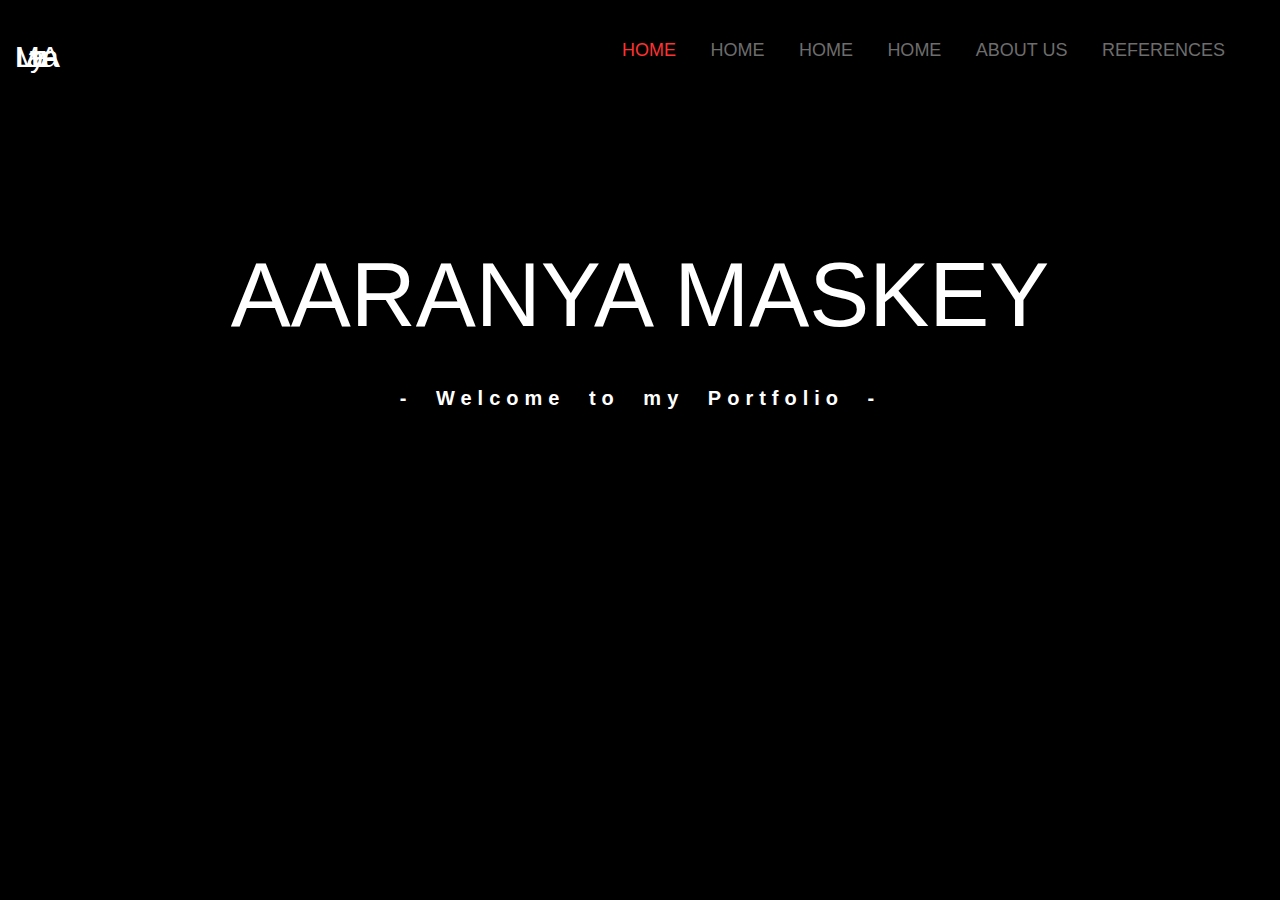
<file: Portfolio/index.html>
<!DOCTYPE html>
<html lang="en">
<head>
    <meta charset="UTF-8">
    <meta http-equiv="X-UA-Compatible" content="IE=edge">
    <meta name="viewport" content="width=device-width, initial-scale=1.0">
    <title>Portfolio</title>
    <link rel="stylesheet" href="style.css">
</head>
<body>
    <div class="content-container">

        <div class="header">
            <div class="logo">
                Aaranya LM  
            </div>
            <div class="navigation">
                <a href="" style="color: rgb(255, 49, 49);">HOME</a>
                <a href="">HOME</a>
                <a href="">HOME</a>
                <a href="">HOME</a>
                <a href="">ABOUT US</a>
                <a href="">REFERENCES</a>
            </div>
        </div>
        <div class="main-body">
            <div class="name">
                AARANYA MASKEY
            </div>
            <div class="welcome">
                - Welcome to my Portfolio -
            </div>   
        </div>
        
    </div>
</body>
</html>
</file>
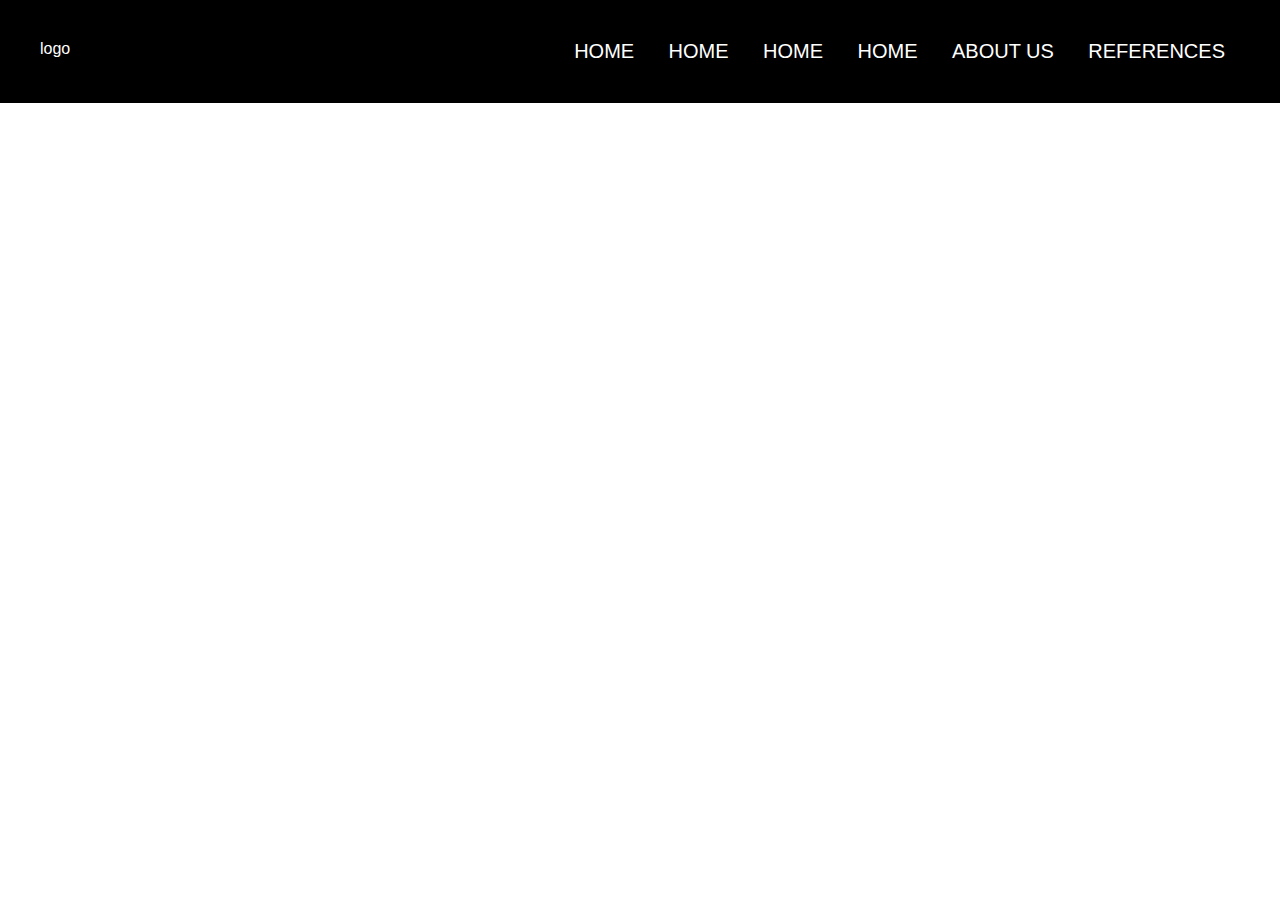
<file: Portfolio/Page 1/index.html>
<!DOCTYPE html>
<html lang="en">
<head>
    <meta charset="UTF-8">
    <meta http-equiv="X-UA-Compatible" content="IE=edge">
    <meta name="viewport" content="width=device-width, initial-scale=1.0">
    <title>Portfolio</title>
    <link rel="stylesheet" href="style.css">
</head>
<body>
    <div class="content-container">

        <div class="header">
            <div class="logo">
                logo
            </div>
            <div class="navigation">
                <a href="">HOME</a>
                <a href="">HOME</a>
                <a href="">HOME</a>
                <a href="">HOME</a>
                <a href="">ABOUT US</a>
                <a href="">REFERENCES</a>
            </div>
        </div>
       
    </div>
</body>
</html>
</file>
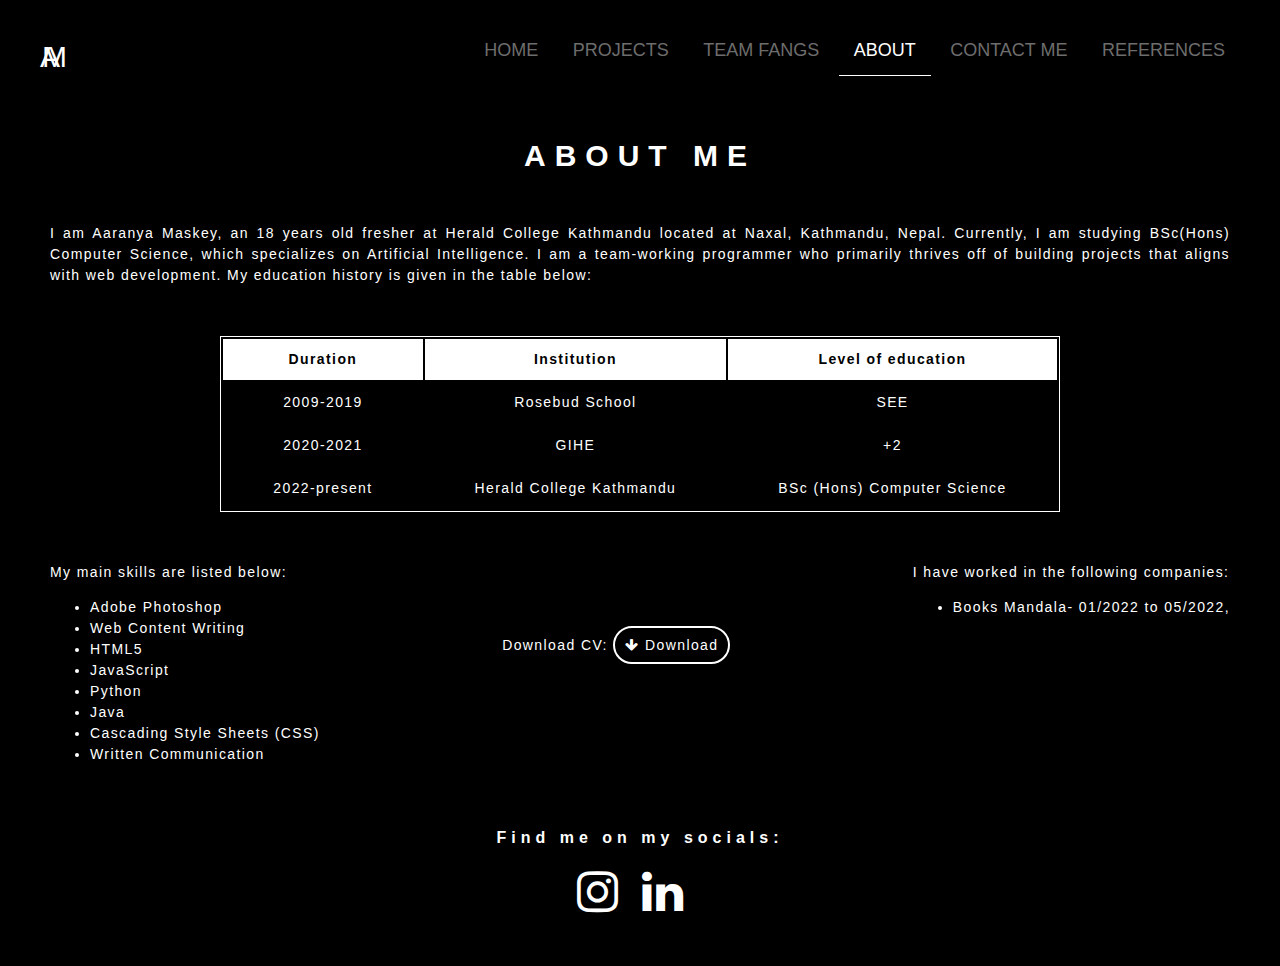
<file: Portfolio/about.html>
<!DOCTYPE html>
<html lang="en">
<head>
    <meta charset="UTF-8">
    <meta http-equiv="X-UA-Compatible" content="IE=edge">
    <meta name="viewport" content="width=device-width, initial-scale=1.0">
    <title>Portfolio | About</title>
    <link rel="icon" href="logo.jpg">
    <link rel="stylesheet" href="style.css">
    <link rel="stylesheet" href="https://cdnjs.cloudflare.com/ajax/libs/font-awesome/4.7.0/css/font-awesome.min.css">
</head>
<body>
    <div class="content-container">

        <div class="header">
            <div class="logo">
                AM
            </div>
            <div class="navigation">
                <a href="index.html" >HOME</a>
                <a href="projects.html">PROJECTS</a>
                <a href="team.html">TEAM FANGS</a>
                <a href="about.html" style="color: rgb(255, 255, 255);border-bottom:  0.5px solid;">ABOUT</a>
                <a href="contact.html">CONTACT ME</a>
                <a href="references.html">REFERENCES</a>
            </div>
        </div>
        <div class="main-body">
            <div class="main-title">
                <h2>ABOUT ME</h2>
            </div>
            <div class="about-container">
                <div class="basic-intro">
                    I am Aaranya Maskey, an 18 years old fresher at Herald College Kathmandu located at Naxal, Kathmandu, Nepal. Currently, I am studying BSc(Hons) Computer
                    Science, which specializes on Artificial Intelligence. I am a team-working programmer who primarily
                    thrives off of building projects that aligns with web development. My education history is given in the table below:
                </div>
                <div class="education-table">
                    <table>
                        <tbody>
                            <tr>
                                <th>Duration</th>
                                <th>Institution</th>
                                <th>Level of education</th>
                            </tr>
                            <tr>
                                <td>2009-2019</td>
                                <td>Rosebud School</td>
                                <td>SEE</td>
                            </tr>
                            <tr>
                                <td>2020-2021</td>
                                <td>GIHE</td>
                                <td>+2</td>
                            </tr>
                            <tr>
                                <td>2022-present</td>
                                <td>Herald College Kathmandu</td>
                                <td>BSc (Hons) Computer Science</td>
                            </tr>
                        </tbody>
                    </table>              
                </div>
                <div class="skills">
                    <div class="skills-list">
                        My main skills are listed below:
                        <ul>
                            <li>Adobe Photoshop</li>
                            <li>Web Content Writing </li>
                            <li>HTML5</li>
                            <li>JavaScript </li>
                            <li>Python </li>
                            <li>Java </li>
                            <li>Cascading Style Sheets (CSS)</li>
                            <li>Written Communication</li>      
                        </ul>
                    </div>
                    <div class="cv">
                        Download CV: 
                        <i class="fa fa-arrow-down" aria-hidden="true" >
                            <a href="https://drive.google.com/file/d/1hC0z4n0ta37sglzuJi6p-bDLNVT30U3s/view?usp=share_link" target="_blank">
                                <div class="download">
                                    Download
                                </div> 
                            </a>
                        </i>
                    </div>     
                    <div class="work-experience">
                        I have worked in the following companies:
                        <ul>
                            <li>Books Mandala- 01/2022 to 05/2022,</li>
                        </ul>
                    </div>             
                </div>
               
            </div>
        </div>
        <div class="footer">
            <h4>Find me on my socials:</h4>
            <div class="social-links">
                <a href="https://www.instagram.com/aaranya_lm/" class="fa fa-instagram fa-3x" target="blank"></a>
                <a href="https://www.linkedin.com/in/aaranya-lm-b1100b218/" class="fa fa-linkedin fa-3x" target="blank"></a>
            </div>
        </div>
    </div>
</body>
</html>
</file>
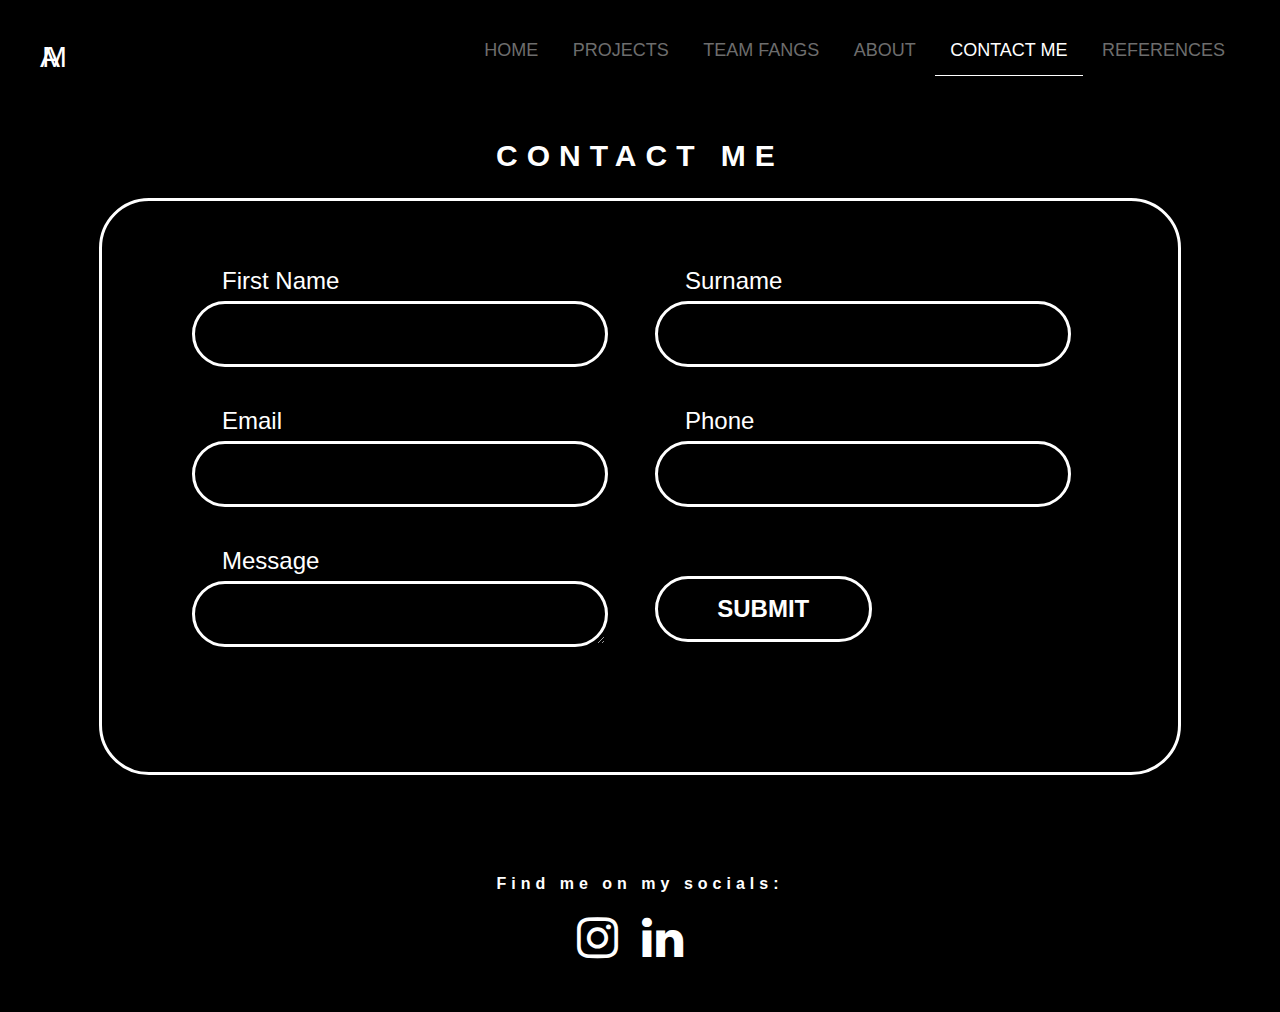
<file: Portfolio/contact.html>
<!DOCTYPE html>
<html lang="en">
<head>
    <meta charset="UTF-8">
    <meta http-equiv="X-UA-Compatible" content="IE=edge">
    <meta name="viewport" content="width=device-width, initial-scale=1.0">
    <title>Portfolio | </title>
    <link rel="icon" href="logo.jpg">
    <link rel="stylesheet" href="style.css">
    <link rel="stylesheet" href="https://cdnjs.cloudflare.com/ajax/libs/font-awesome/4.7.0/css/font-awesome.min.css">
</head>
<body>
    <div class="content-container">

        <div class="header">
            <div class="logo">
                AM
            </div>
            <div class="navigation">
                <a href="index.html" >HOME</a>
                <a href="projects.html">PROJECTS</a>
                <a href="team.html" >TEAM FANGS</a>
                <a href="about.html">ABOUT</a>
                <a href="contact.html" style="color: rgb(255, 255, 255);border-bottom: 0.5px solid;">CONTACT ME</a>
                <a href="references.html">REFERENCES</a>
            </div>
        </div>  
        
        <div class="contact-body">
            <div class="contact-title">
               <h2>CONTACT ME </h2>   
            </div>
            <div class="contact-form">
              <form >
                <div class="row">
                  <div class="col">
                    <div class="form-group">
                      <label>First Name</label>
                      <input type="text">
                    </div>
                  </div>
              
                  <div class="col">
                    <div class="form-group">
                      <label>Surname</label>
                      <input type="text">
                    </div>
                  </div>
              
                  <div class="col">
                    <div class="form-group">
                      <label>Email</label>
                      <input type="email">
                    </div>
                  </div>
              
                  <div class="col">
                    <div class="form-group">
                      <label>Phone</label>
                      <input type="text">
                    </div>
                  </div>
              
                  <div class="col">
                    <div class="form-group">
                      <label>Message</label>
                      <textarea></textarea>
                    </div>
                  </div>
              
                  <div class="col">
                    <input type="submit" value="Submit">
                  </div>
                </div>
              </form>
                
            </div>
        </div>

        <div class="footer">
            <h4>Find me on my socials:</h4>
            <div class="social-links">
                <a href="https://www.instagram.com/aaranya_lm/" class="fa fa-instagram fa-3x" target="blank"></a>
                <a href="https://www.linkedin.com/in/aaranya-lm-b1100b218/" class="fa fa-linkedin fa-3x" target="blank"></a>
            </div>
        </div>
    </div>
</body>
</html>
</file>
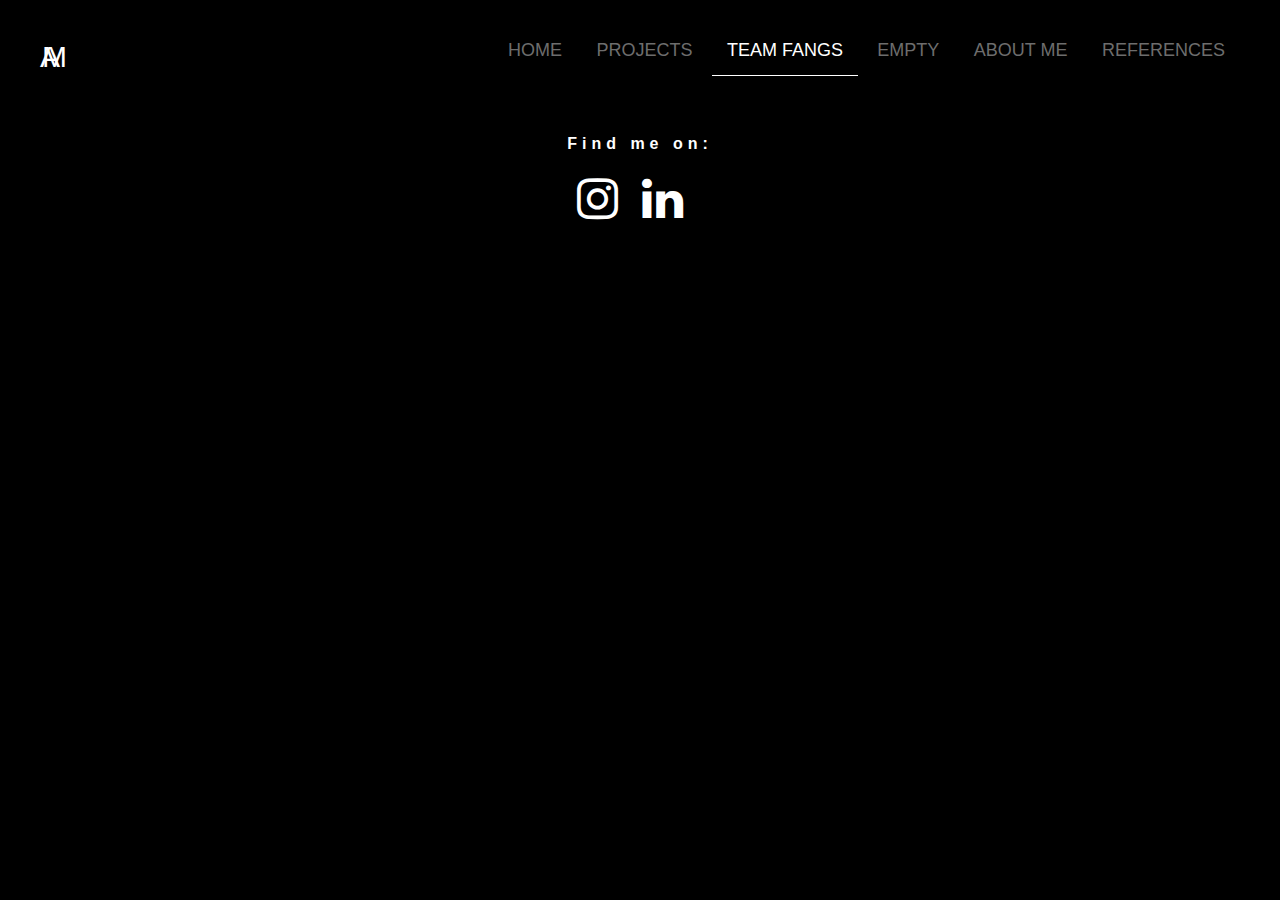
<file: Portfolio/empty.html>
<!DOCTYPE html>
<html lang="en">
<head>
    <meta charset="UTF-8">
    <meta http-equiv="X-UA-Compatible" content="IE=edge">
    <meta name="viewport" content="width=device-width, initial-scale=1.0">
    <title>Portfolio | </title>
    <link rel="icon" href="logo.jpg">
    <link rel="stylesheet" href="style.css">
    <link rel="stylesheet" href="https://cdnjs.cloudflare.com/ajax/libs/font-awesome/4.7.0/css/font-awesome.min.css">
</head>
<body>
    <div class="content-container">

        <div class="header">
            <div class="logo">
                AM
            </div>
            <div class="navigation">
                <a href="index.html" >HOME</a>
                <a href="projects.html">PROJECTS</a>
                <a href="team.html" style="color: rgb(255, 255, 255);border-bottom: 0.5px solid;">TEAM FANGS</a>
                <a href="">EMPTY</a>
                <a href="about.html">ABOUT ME</a>
                <a href="references.html">REFERENCES</a>
            </div>
        </div>  
        
        <div class="footer">
            <h4>Find me on:</h4>
            <div class="social-links">
                <a href="https://www.instagram.com/aaranya_lm/" class="fa fa-instagram fa-3x" target="blank"></a>
                <a href="https://www.linkedin.com/in/aaranya-lm-b1100b218/" class="fa fa-linkedin fa-3x" target="blank"></a>
            </div>
        </div>
    </div>
</body>
</html>
</file>
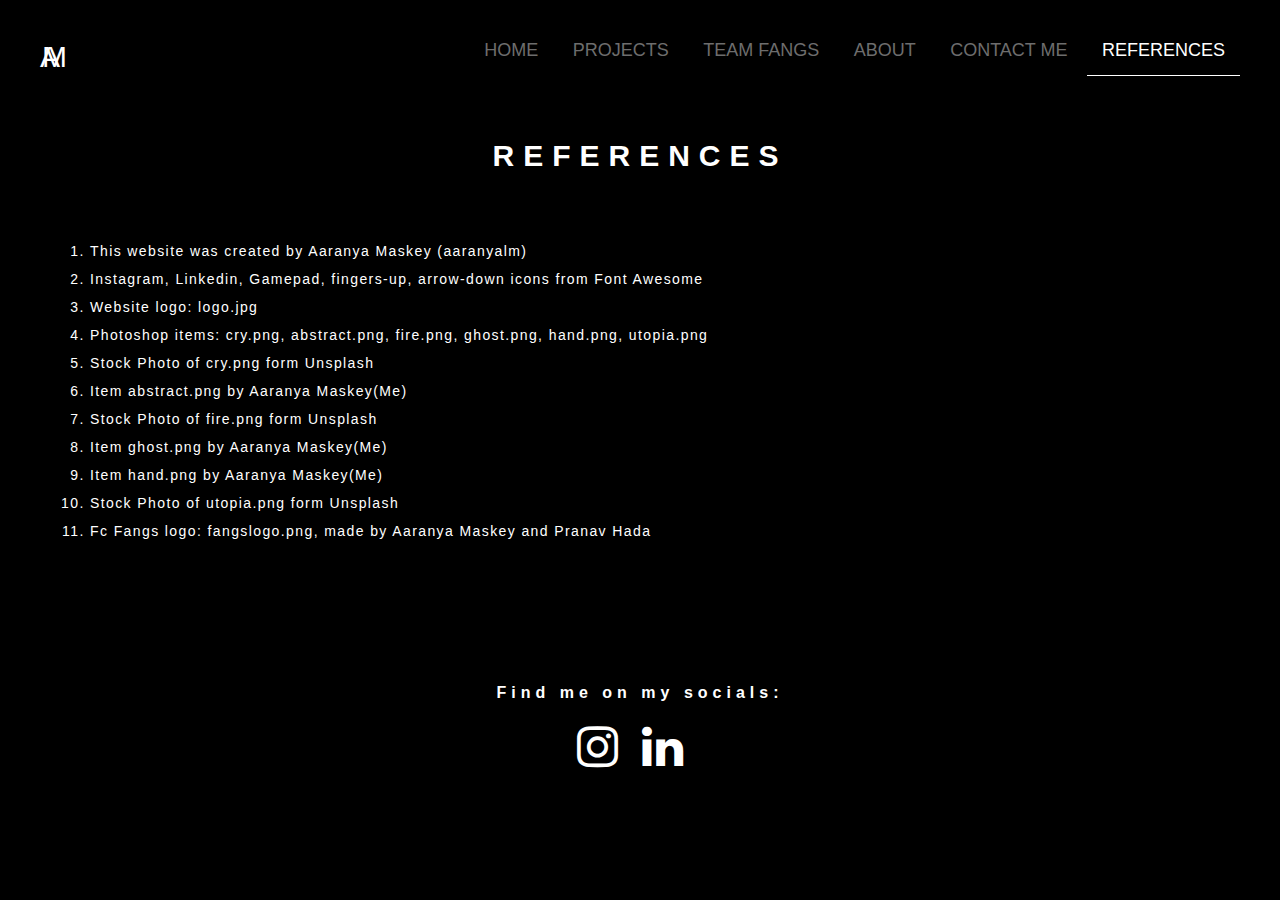
<file: Portfolio/references.html>
<!DOCTYPE html>
<html lang="en">
<head>
    <meta charset="UTF-8">
    <meta http-equiv="X-UA-Compatible" content="IE=edge">
    <meta name="viewport" content="width=device-width, initial-scale=1.0">
    <title>Portfolio | References</title>
    <link rel="icon" href="logo.jpg">
    <link rel="stylesheet" href="style.css">
    <link rel="stylesheet" href="https://cdnjs.cloudflare.com/ajax/libs/font-awesome/4.7.0/css/font-awesome.min.css">
</head>
<body>
    <div class="content-container">

        <div class="header">
            <div class="logo">
                AM
            </div>
            <div class="navigation">
                <a href="index.html" >HOME</a>
                <a href="projects.html">PROJECTS</a>
                <a href="team.html">TEAM FANGS</a>
                <a href="about.html">ABOUT</a>
                <a href="contact.html">CONTACT ME</a>
                <a href="references.html"  style="color: rgb(255, 255, 255);border-bottom:  0.5px solid;">REFERENCES</a>
            </div>
        </div>

        <div class="main-reference-container">
            <div class="ref-title">
                <h2>REFERENCES</h2>
            </div>
            
            <div class="references">
                <ol>
                    <li>This website was created by Aaranya Maskey (aaranyalm)</li> 
                    <li>Instagram, Linkedin, Gamepad, fingers-up, arrow-down icons from <a href="https://fontawesome.com/" target="_blank">Font Awesome</a> </li>
                    <li>Website logo: logo.jpg</li>
                    <li>Photoshop items: cry.png, abstract.png, fire.png, ghost.png, hand.png, utopia.png</li>
                    <li>Stock Photo of cry.png form <a href="https://unsplash.com/">Unsplash</a></li>
                    <li>Item abstract.png by Aaranya Maskey(Me)</li>
                    <li>Stock Photo of fire.png form <a href="https://unsplash.com/">Unsplash</a></li>
                    <li>Item ghost.png by Aaranya Maskey(Me)</li>
                    <li>Item hand.png by Aaranya Maskey(Me)</li>
                    <li>Stock Photo of utopia.png form <a href="https://unsplash.com/">Unsplash</a></li>
                    <li>Fc Fangs logo: fangslogo.png, made by Aaranya Maskey and Pranav Hada</li>
                </ol>
                    
               
            </div>
        </div>

        <div class="footer">
            <h4>Find me on my socials:</h4>
            <div class="social-links">
                <a href="https://www.instagram.com/aaranya_lm/" class="fa fa-instagram fa-3x" target="blank"></a>
                <a href="https://www.linkedin.com/in/aaranya-lm-b1100b218/" class="fa fa-linkedin fa-3x" target="blank"></a>
            </div>
        </div>
    </div>
</body>
</html>
</file>
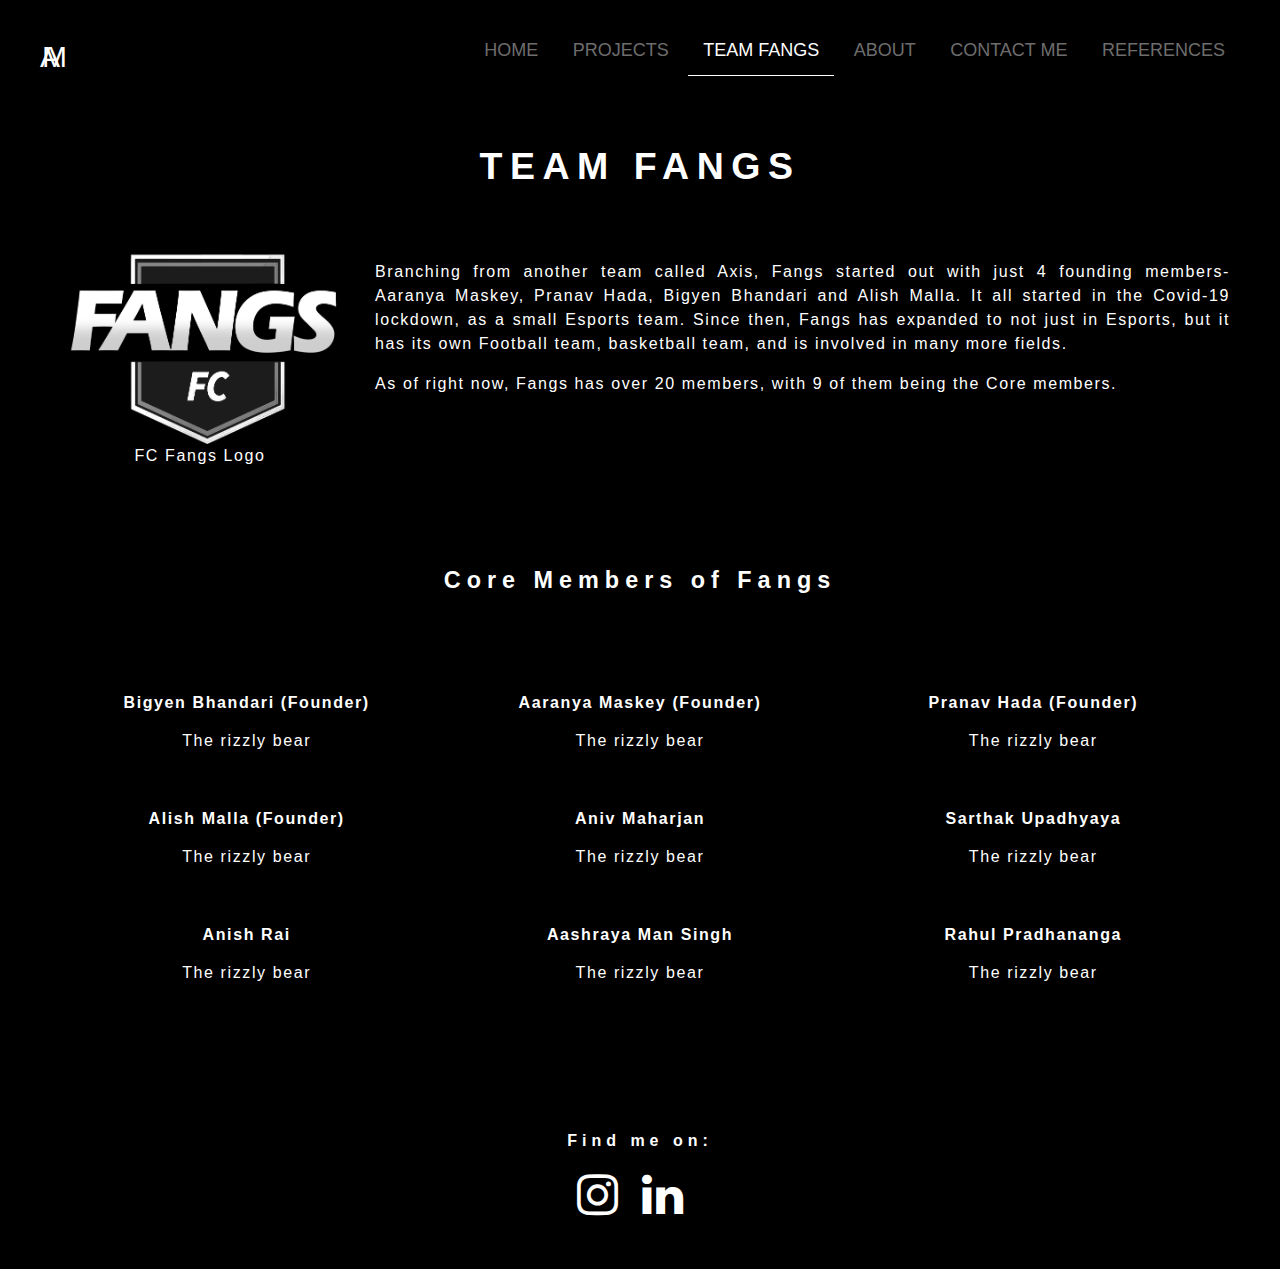
<file: Portfolio/team.html>
<!DOCTYPE html>
<html lang="en">
<head>
    <meta charset="UTF-8">
    <meta http-equiv="X-UA-Compatible" content="IE=edge">
    <meta name="viewport" content="width=device-width, initial-scale=1.0">
    <title>Portfolio | Team Fangs</title>
    <link rel="icon" href="logo.jpg">
    <link rel="stylesheet" href="style.css">
    <link rel="stylesheet" href="https://cdnjs.cloudflare.com/ajax/libs/font-awesome/4.7.0/css/font-awesome.min.css">
</head>
<body>
    <div class="content-container">

        <div class="header">
            <div class="logo">
                AM
            </div>
            <div class="navigation">
                <a href="index.html" >HOME</a>
                <a href="projects.html">PROJECTS</a>
                <a href="team.html" style="color: rgb(255, 255, 255);border-bottom: 0.5px solid;">TEAM FANGS</a>
                <a href="about.html">ABOUT</a>
                <a href="contact.html">CONTACT ME</a>
                <a href="references.html">REFERENCES</a>
            </div>
        </div>  

        <div class="team-body">
            <div class="first-cont">
                <div class="team-title">
                    <h2>TEAM FANGS</h2>
                </div>
                <div class="team-content-wrapper">
                    <div class="fangs-logo">
                        <img src="fangslogo.png" alt="Fangs Logo">
                        <div class="fangs-logo-name">
                            FC Fangs Logo
                        </div>
                    </div>
                    <div class="team-intro">
                        <p>Branching from another team called Axis, Fangs started out with just 4 founding members- Aaranya Maskey,
                            Pranav Hada, Bigyen Bhandari and Alish Malla. It all started in the Covid-19 lockdown, as a small Esports team.
                            Since then, Fangs has expanded to not just in Esports, but it has its own Football team, basketball team,
                            and is involved in many more fields.</p>
                            <p>As of right now, Fangs has over 20 members, with 9 of them being the Core members.</p>
                    </div>
                </div>
            </div>
            <div class="second-cont">
                <div class="member-title">
                    <h3>Core Members of Fangs</h3>
                </div>
                <div class="members">
                    <div class="member-1">
                        <div class="member-name">
                            <a href="https://www.instagram.com/bigyen_bhandari/"> Bigyen Bhandari (Founder)</a>
                        </div>
                        <div class="member-about">
                            The rizzly bear
                        </div>
                    </div>
                    <div class="member-2">
                        <div class="member-name">
                           <a href="">Aaranya Maskey (Founder)</a> 
                        </div>
                        <div class="member-about">
                            The rizzly bear
                        </div>
                    </div>
                    <div class="member-3">
                        <div class="member-name">
                            <a href="https://www.instagram.com/pranav_hada/">Pranav Hada (Founder)</a> 
                        </div>
                        <div class="member-about">
                            The rizzly bear
                        </div>
                    </div>
                    <div class="member-4">
                        <div class="member-name">
                            <a href="https://www.instagram.com/alish____m/">Alish Malla (Founder)</a> 
                        </div>
                        <div class="member-about">
                            The rizzly bear
                        </div>
                    </div>
                    <div class="member-5">
                        <div class="member-name">
                            <a href="https://www.instagram.com/aniv_maharjan/">Aniv Maharjan </a> 
                        </div>
                        <div class="member-about">
                            The rizzly bear
                        </div>
                    </div>
                    <div class="member-6">
                        <div class="member-name">
                            <a href="https://www.instagram.com/sarthakkkkk_/">Sarthak Upadhyaya</a> 
                        </div>
                        <div class="member-about">
                            The rizzly bear
                        </div>
                    </div>
                    <div class="member-7">
                        <div class="member-name">
                            <a href="https://www.instagram.com/___fluffy.____/">Anish Rai</a> 
                        </div>
                        <div class="member-about">
                            The rizzly bear
                        </div>
                    </div>
                    <div class="member-8">
                        <div class="member-name">
                           <a href="https://www.instagram.com/mann_aashraya/">Aashraya Man Singh</a>
                        </div>
                        <div class="member-about">
                            The rizzly bear
                        </div>
                    </div>
                    <div class="member-9">
                        <div class="member-name">
                           <a href="https://www.instagram.com/pradhananga_rahul/">Rahul Pradhananga</a> 
                        </div>
                        <div class="member-about">
                            The rizzly bear
                        </div>
                    </div>
                </div>
            </div>
        </div>

        <div class="footer">
            <h4>Find me on:</h4>
            <div class="social-links">
                <a href="https://www.instagram.com/aaranya_lm/" class="fa fa-instagram fa-3x" target="blank"></a>
                <a href="https://www.linkedin.com/in/aaranya-lm-b1100b218/" class="fa fa-linkedin fa-3x" target="blank"></a>
            </div>
        </div>
    </div>
</body>
</html>
</file>
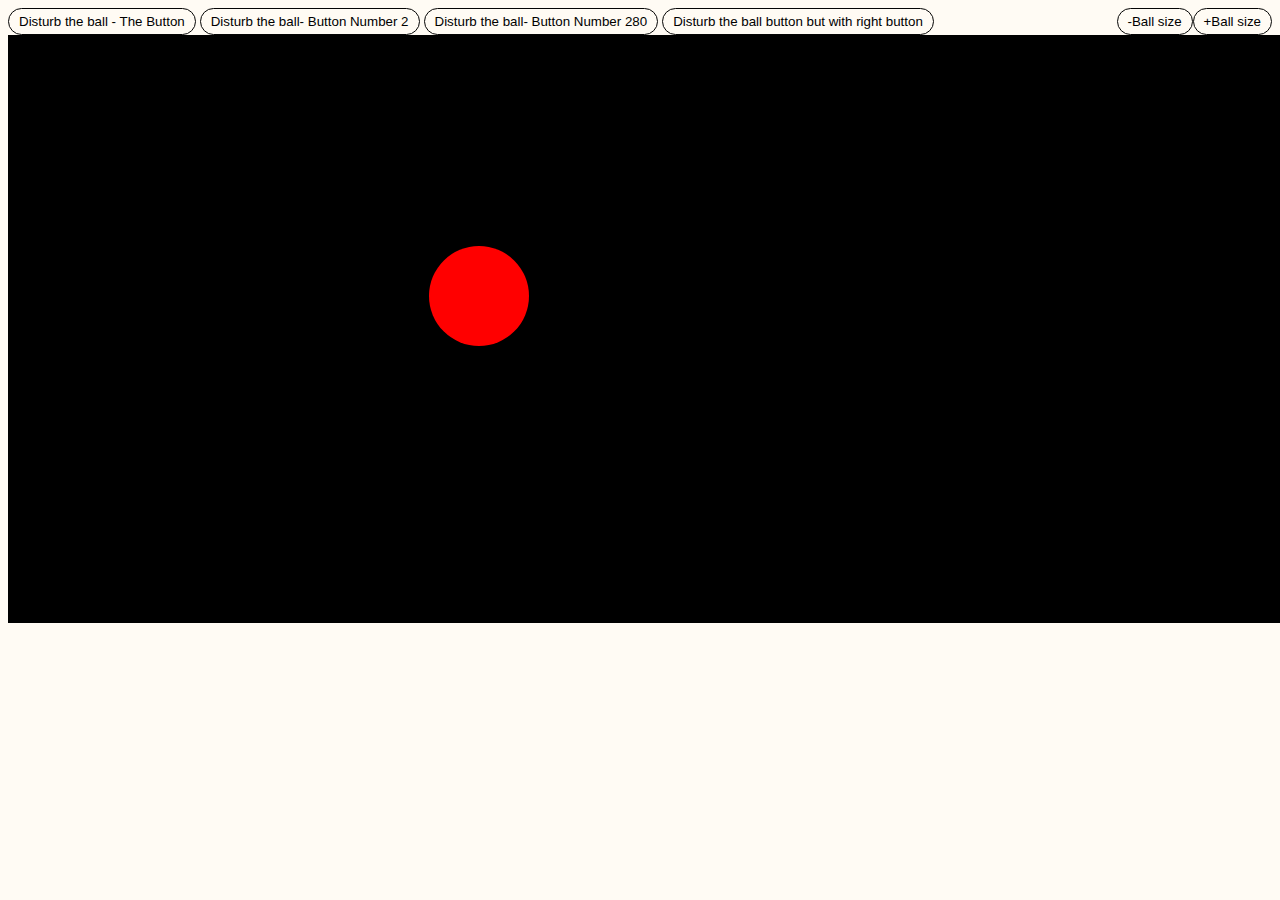
<file: Portfolio/hcj/disturb.html>
<!DOCTYPE html>
<html>
    <head>
        <title>Disturb The Ball</title>

    </head>
    <body>
        <style>
            body{
                background: rgb(255, 251, 244);
            }
            .speed{
                padding: 5px 10px;
                background: transparent;
                border: 1px solid rgb(5, 5, 5);
                border-radius: 30px;
                outline: none;
                cursor: pointer;

            }
        </style>

        <button class="speed" onclick="speed()">Disturb the ball - The Button </button>
        <button class="speed" onclick="size1()"style="float: right;">+Ball size </button>
        <button class="speed" onclick="size2()" style="float: right;">-Ball size </button>
        <button class="speed" onclick="speed2()" >Disturb the ball- Button Number 2</button>
        <button class="speed" onclick="speed3()">Disturb the ball- Button Number 280</button>
        <button class="speed" onclick="speed4()" >Disturb the ball button but with right button</button>

        <canvas id='canvas1'width='1346' height='586' style="border:1px solid #000000;"></canvas>

        <script>
            var canvas;
            var canvasContext;
            var ballx=50;
            var bally=50;
            var ballxSpeed= 10;
            var ballySpeed= 5;
            var ballsize= 50;

    
            window.onload= function(){
                canvas=document.getElementById('canvas1');
                canvasContext= canvas.getContext('2d');
                var framesPerSecond= 60;
                setInterval(returnBoth, 1000/framesPerSecond);
                
            }

            function returnBoth(){
                drawEverything();
                moveEverything();
            }

            function drawEverything(){

                canvasContext.fillStyle= 'black'; //fills out black acreen
                canvasContext.fillRect(0,0,canvas.width,canvas.height);


                canvasContext.fillStyle= 'red'; //ball
                canvasContext.beginPath();
                canvasContext.arc(ballx, bally,ballsize,0, Math.PI*2, true);
                canvasContext.fill();
            }
            
            function speed(){
                ballx=ballx+130;
                bally=bally+50;
            }
            function speed2(){
                ballx=ballx-130;
                bally=bally-50;
            }
            function speed3(){
                ballxSpeed= ballxSpeed+5;
                ballySpeed= ballySpeed+3;
            }
            function speed4(){
                ballxSpeed= ballxSpeed-5;
                ballySpeed= ballySpeed-3;
            }
            function size1(){
                ballsize= ballsize+5;
            } 
            function size2(){
                ballsize= ballsize-5;
            }

            function moveEverything(){
                ballx= ballx+ ballxSpeed;
                bally= bally+ ballySpeed;

                if (ballx<0){
                    ballxSpeed=-ballxSpeed;
                }

                if(ballx>canvas.width){
                    ballxSpeed=-ballxSpeed;
                }

                if (bally<0){
                    ballySpeed=-ballySpeed;
                }

                if(bally>canvas.height){
                    ballySpeed=-ballySpeed;
                }
                if(ballx>1400 || ballx<-30){
                    ballx= canvas.width/2;

                }
                if (bally> 620 || bally<-30){
                    bally= canvas.height/2;
                }
            }
        </script>
  
    </body>
</html>
</file>
<file: Portfolio/hcj/game.html>
<!DOCTYPE html>
<html>
    <head>
        <title>Tennis</title>
        <link rel="icon" href="https://www.freepnglogos.com/uploads/tennis-png/tennis-session-training-usi-weston-8.png">
    </head>
    <body>
        
        <!--canvas-->
        <canvas id="gameCanvas" width="1345" height="610" style="border:1px solid #000000;"></canvas>
        <script>
            var canvas;
            var canvasContext;
            var ballx=50; // ball posi x axis
            var bally=50; // ball posi y axis
            var ballxSpeed= 11;
            var ballySpeed=6;

            var playerScore=0;
            var playerHealth=3;
            const playerLoosingHealth=-1;

            var playerY= 250;
            const PLAYER_HEIGHT= 100;

            var showingLoseScreen= false;

            function calculateMousePos(evt) {           // mouse posi detector
    	        var rect = canvas.getBoundingClientRect();
               	var root = document.documentElement;
               	var mouseX = evt.clientX - rect.left - root.scrollLeft;
               	var mouseY = evt.clientY - rect.top - root.scrollTop;
        	    return {
	            	x:mouseX,
	             	y:mouseY
	            };
            }

            function mouseClick(){
                if(showingLoseScreen){
                    playerHealth=3;
                    playerScore=0;
                    showingLoseScreen=false;
                }
            }

            window.onload= function(){
                canvas= document.getElementById('gameCanvas');
                canvasContext= canvas.getContext('2d');
                
                var framesPerSecond=60;
                setInterval(returnBothFunctions, 1000/framesPerSecond); //Animation Speed

                canvas.addEventListener('mousedown',mouseClick); //mouse click response

                canvas.addEventListener('mousemove',         // mouse mover
                function(evt) {
                    var mousePos= calculateMousePos(evt);
                    playerY= mousePos.y- (PLAYER_HEIGHT/2);
                });
               }

            function ballReset(){
                if(playerHealth==playerLoosingHealth){
                    showingLoseScreen = true;
                }
                ballx= canvas.width/2
                bally= canvas.height/2;
                ballxSpeed= -ballxSpeed;
            }

            function returnBothFunctions(){
                moveEverything();
                drawEverything();
            }

            function moveEverything(){      // ball position mover
                if(showingLoseScreen) {
		            return;
	            }

                ballx= ballx+ballxSpeed;
                bally= bally+ballySpeed;

                if(ballx < 0){
                    if(bally > playerY && bally < playerY+PLAYER_HEIGHT){
                        ballxSpeed=-ballxSpeed;
                        playerScore++;
                        var dY= bally- (playerY + PLAYER_HEIGHT/2);
                        ballySpeed= dY* 0.10;
                    } 
                    else{
                        playerHealth--;
                        ballReset();

                    }
                }
                if(ballx > canvas.width){
                    ballxSpeed= -ballxSpeed;
                }

                if(bally < 0){
                    ballySpeed= -ballySpeed;
                }
                if(bally > canvas.height){
                    ballySpeed= -ballySpeed;
                }
               
               
            }

            function drawEverything(){
                canvasContext.fillStyle= 'black'; //fills out black acreen
                canvasContext.fillRect(0,0,canvas.width,canvas.height);

                if(showingLoseScreen) {
	            	canvasContext.fillStyle = 'white';
	            	canvasContext.fillText("Click to continue, you lost Bozo", canvas.width/2-50,canvas.height/2);
	            	return;
	            }
                canvasContext.fillStyle= 'white'; //left player 
                canvasContext.fillRect(3,playerY,10,100);

                canvasContext.fillStyle= 'red'; //ball
                canvasContext.beginPath();
                canvasContext.arc(ballx, bally,10,0, Math.PI*2, true);
                canvasContext.fill();

                canvasContext.fillStyle= 'green'
                canvasContext.fillText('Score '+ playerScore,canvas.width/2-20,100);

                canvasContext.fillStyle= 'red'
                canvasContext.fillText('Health '+ playerHealth,canvas.width/2-20,200);
            }
        </script>
    </body>
</html>
</file>
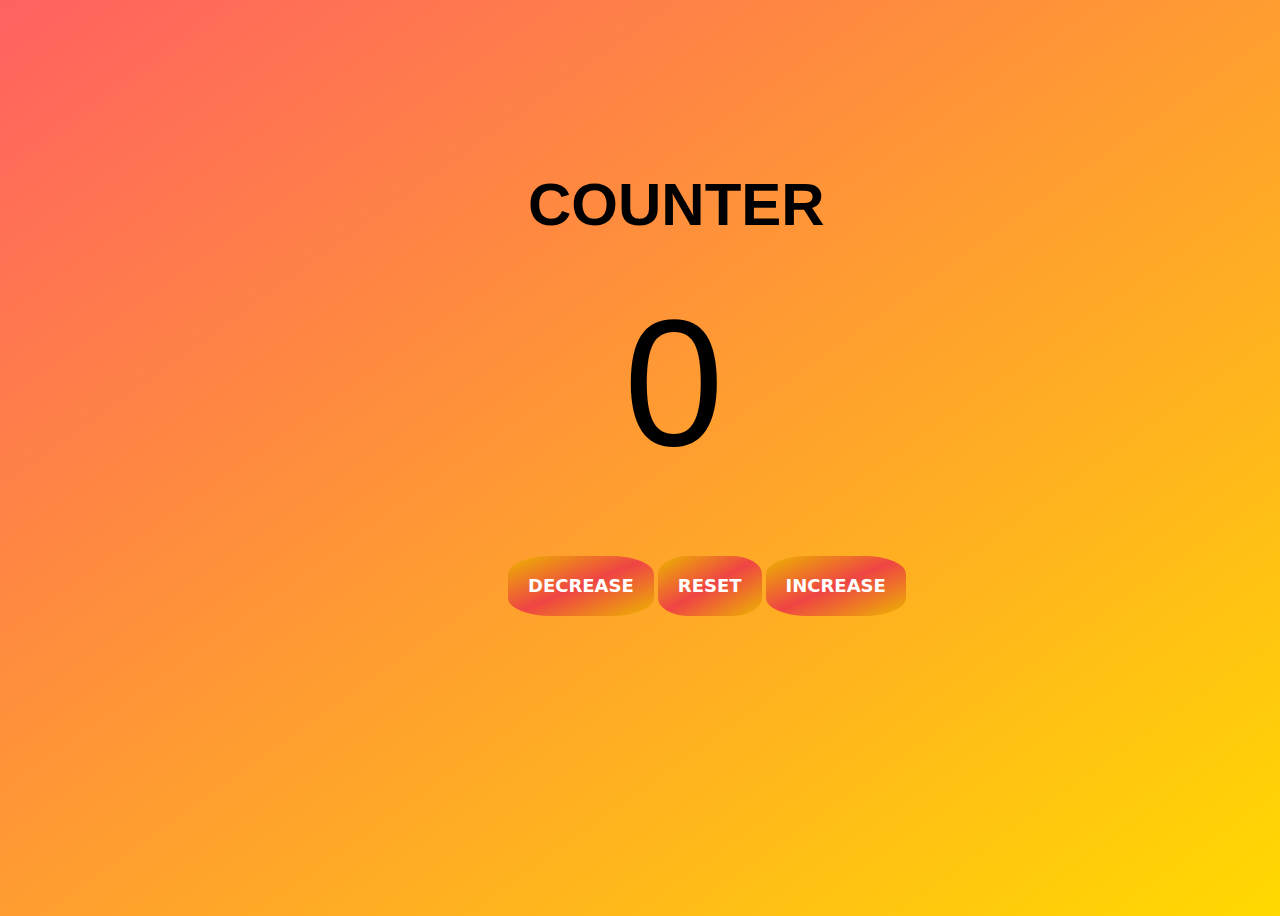
<file: Portfolio/hcj/counter/counter.html>
<html lang="en">
  <head>
    <meta charset="UTF-8" />
    <meta name="viewport" content="width=device-width, initial-scale=1.0" />
    <title>Counter</title>
    <link rel="stylesheet" href="style.css" />
  </head>
  <body>
    <main>
      <div class="container">
        <h1>COUNTER</h1>
        <span id="value">0</span>
        <div class="button-container">
          <button class="button decrease">DECREASE</button>
          <button class="button reset">RESET</button>
          <button class="button increase">INCREASE</button>
        </div>
      </div>
    </main>
 
    <script src="script.js"></script>
  </body>
</html>
</file>
<file: Portfolio/style.css>
body{
    margin: 0;
    padding: 0; 
    font-family: 'Mulish', sans-serif;
    background-color: #000000;  
}
::-webkit-scrollbar{
    width: 10px;
}
::-webkit-scrollbar-track{
    background-color: #363636;
}
::-webkit-scrollbar-thumb{
    background-color: #161616;
    transition: all 0.4s;
    border-radius: 20px;
}
::-webkit-scrollbar-thumb:hover{
    background-color: #111111;
}



/*All common*/
.header{
    background-color: #000000;
    color: white;
    padding: 40px;
    display: flex;
    justify-content: space-between;
}
.logo{
    font-size: 30px;
    color:rgb(255, 255, 255);
    letter-spacing: -0.6em;
}
.navigation a{
    text-decoration: none;
    color: rgb(109, 109, 109);
    padding: 15px;  
    font-size: 18px;
    transition: all 0.2s;
}
.navigation a:hover{
    color: rgb(255, 255, 255);
    border-bottom:  0.5px solid white;
}
@media screen and (max-width: 900px){
    .navigation{
        display: flex;
        flex-direction: column;
    }
}

.footer{
    text-align: center;
}
.footer h4{
    color: white;
    letter-spacing: 5px;
}
.fa{
    text-decoration: none;
    color: white;
    letter-spacing: 20px;
    margin-bottom: 50px;
    transition:all 0.4s;
}
.fa.fa-instagram:hover {
    color: transparent;
    background: radial-gradient(circle at 30% 107%, #fdf497 0%, #fdf497 5%, #fd5949 45%, #d6249f 60%, #285AEB 90%);
    background: -webkit-radial-gradient(circle at 30% 107%, #fdf497 0%, #fdf497 5%, #fd5949 45%, #d6249f 60%, #285AEB 90%);
    background-clip: text;
    -webkit-background-clip: text;
}
.fa.fa-linkedin:hover{
    color:#0A66C2;
}





/*index*/
.name{
    font-size: 90px;
    color: white;
    text-align: center;
    transition: all 0.4s;
    margin-top: 130px;
    margin-bottom: 40px;
}
.name:hover{
    font-size: 130px;
    cursor: pointer ;
    color: rgb(87, 0, 0);
}
.welcome{
    color: white;
    text-align: center;
    font-size: 20px;
    font-weight: bolder;
    word-spacing: 0.6em;
    letter-spacing: 0.3em;  
    margin-bottom: 300px;
}
.welcome:hover{
    cursor: pointer;
}

@media screen and (max-width: 900px){
    .name{
        font-size: 50px;
    }
    .name:hover{
        color: white;
        font-size: 50px;
    }
}


/*projects*/
.paragraph{
    color: white;
    letter-spacing: 2px;
    text-align: center;
    margin-top: 130px;
    margin-bottom: 80px;
    font-size: 20px;
}
.buttons{
    display: flex;
    justify-content: center;
}
.buttons button{
    background-color: #000000;
    border:2px solid white;
    font-size: 30px;
    padding: 20px;
    border-radius: 0px;
    transition: all 0.4s;
}
.buttons button:hover{
    background-color: white;
    color: black;
    cursor: pointer;
}
.buttons button:hover a{
    color: black;
}
.buttons a{
    text-decoration: none;
    color: white;
    letter-spacing: 0.1em;
}
.title{
    padding: 50px;
    letter-spacing: 0.3em;  
    text-align: center;
    font-size: 30px;
    margin-bottom: 10px;
}

.second-container{
    margin-top: 300px;
    background-color: white;
}
.third-container{
    background-color: rgb(0, 0, 0);
    color: white;
}
.fourth-container{
    background-color: rgb(255, 255, 255);
}
.fifth-container{
    background-color: rgb(0, 0, 0);
    color: white;
}

.picture-container{
    display: grid;
    grid-template-columns: 1fr 1fr 1fr;
    place-items: center;

}
.picture-container img{
    height: 350px;
    width: 300px;
    margin-bottom: 20px;
    border: 2px solid #ffffff;
}
.pic-name{
    text-align: center;
    margin-bottom: 50px;
    letter-spacing: 0.2em;
    font-size: 20px;
}

.go-to-top{
    padding: 20px;
}
.go-to-top a{
    text-decoration: none;
    color: inherit;
    font-weight: bolder;
    font-size: small;
    letter-spacing: 0.2em;
}
.project-container{
    display: grid;
    grid-template-columns: 1fr;
}
.project{
    display: flex;
    justify-content: space-evenly;
    padding: 50px;
}
.project-title{
    font-size: 20px;
    letter-spacing: 0.1em;
    font-weight: bold;
    text-align: left;
    margin-bottom: 25px;
}
.project-content{
    margin-left: 50px;
}
.content-paragraph{
    font-size: 14px;
    letter-spacing: 0.1em;
    text-align: justify;
    margin-bottom: 25px;
    line-height: 1.5;
}
.project-picture img{
    height: 200px;
    width: 300px;
}

.view-content-white .fa{
    padding: 10px;
    color: #000000;
    letter-spacing: 0.1em;
    border:2px solid #000000;
    border-radius: 50px;
}
.view-content-white .fa:hover{
    cursor: pointer;
    background-color: #000000;
    color: white;
}
.view-content-white .fa a{
    color: inherit;
    text-decoration: none;
    
}

.view-content-black .fa{
    padding: 10px;
    color: #ffffff;
    letter-spacing: 0.1em;
    border:2px solid #ffffff;
    border-radius: 50px;
}
.view-content-black .fa:hover{
    cursor: pointer;
    background-color: #ffffff;
    color: rgb(0, 0, 0);
}
.view-content-black .fa a{
    color: inherit;
    text-decoration: none;
}
.download{
    display: inline;
    font-family: 'Mulish', sans-serif;
}

@media screen and (max-width: 900px){
    .picture-container{
        display: grid;
        grid-template-columns: 1fr;
        place-items: center;
    
    }
    .project{
        display: flex;
        flex-direction: column;
        justify-content: space-evenly;
        padding: 50px;
    }
    .buttons{
        display: flex;
        flex-direction: column;
        justify-content: center;
    }
    .title{
        font-size: 14px;
    }
    .project-picture{
        margin: auto;
    }
}




/*About*/
.main-title h2{
    font-size: 30px;
    color: #ffffff;
    text-align: center;
    letter-spacing: 0.3em;
}

.about-container{
    font-size: 14px;
    color: #ffffff;
    letter-spacing: 0.1em;
    padding: 20px;
    margin: 30px;
    text-align: justify;
    line-height: 1.5;
}
.education-table table{
    margin-top: 50px;
    text-align: center;
    margin-left: auto;
    margin-right: auto;
    border: 1px solid #ffffff ;
}

.education-table th,td{
    padding: 10px 50px;
}

.education-table th{
    color: black;
    background-color: white;
}

.skills{
    margin-top: 50px;
    display: flex;
    justify-content: space-around;
}

.cv{
    margin: auto;
}

.cv .fa{
    padding: 10px;
    color: #ffffff;
    letter-spacing: 0.1em;
    border:2px solid #ffffff;
    border-radius: 50px;
}

.cv .fa a{
    color: inherit;
    text-decoration: none;
}

.cv .fa:hover{
    color: black;
    background-color: #ffffff;
}


@media screen and (max-width: 900px){
    .skills{
        margin-top: 50px;
        display: flex;
        flex-direction: column;
    }
    .education-table th,td{
        padding: 5px;
    }
}



/*References*/
.ref-title h2{
    font-size: 30px;
    color: #ffffff;
    text-align: center;
    letter-spacing: 0.3em;
}
.references{
    font-size: 14px;
    letter-spacing: 0.1em;
    text-align: justify;
    margin: 25px;
    padding: 25px;
    line-height: 2;
    color: white;
    margin-bottom: 100px;
}
.references a{
    text-decoration: none;
    color: white;
}




/*Contact me*/

.contact-title h2{
    font-size: 30px;
    color: #ffffff;
    text-align: center;
    letter-spacing: 0.3em;
}
.contact-form{
    color:white;
    width: 70%;
    padding: 30px 90px 90px 90px;
    border: 3px solid rgb(255, 255, 255);
    margin: auto;
    border-radius: 50px;
    margin-bottom: 100px;
}
.contact-form .row {
    position: relative;
    width: 100%;
    display: grid;
    grid: auto / auto auto;
    grid-template-columns: repeat(auto-fit,minmax(40%, 1fr));
    grid-gap: 30px;
  }
  
.contact-form .row .col {
    position: relative;
    width: 100%;
    margin: 30px 20px 40px 0;
    transition: 0.5s;
}

.contact-form .row .form-group {
    position: relative;
    width: 100%;
    height: 40px;
    color: #ffffff;
}

.contact-form .row .form-group input,
.contact-form .row .form-group textarea {
    position: absolute;
    width: 90%;
    height: 100%;
    background: transparent;
    outline: none;
    font-size: 24px;
    padding: 10px 0 10px 20px;
    border: 3px solid rgb(255, 255, 255);

    color: #ffffff;
    border-radius: 50px;
}

.contact-form .row .form-group label {
    line-height: 40px;
    color: #ffffff;
    font-size: 24px;
    margin: 0 0 0 30px;
    display: block;
    pointer-events: none;
}

.row .col:nth-child(6) {
    margin-top: 65px;
}

.contact-form .row .form-group input:focus,
.contact-form .row .form-group textarea:focus {
    border: 5px solid #ffffff;
    transition: all 0.1s;
}

.contact-form .row input[type="submit"] {
    border: 3px solid rgb(255, 255, 255);
    box-shadow: 10px 10px 0 rgba(0, 0, 0, 0.3);
    padding: 10px;
    height: 100%;
    width: 50%;
    cursor: pointer;
    outline: none;
    background: black;
    text-transform: uppercase;
    color: #ffffff;
    line-height: 40px;
    font-size: 24px;
    font-weight: 700;
    border-radius: 45px;
    transition: all 0.4s;
}

.contact-form .row input[type="submit"]:hover {
    color: #000000;
    transition: all 0.4s;
    background-color: #ffffff;
}

@media screen and (max-width: 900px) {
.contact-form .row {
    grid-template-columns: repeat(auto-fit,minmax(70%, 1fr));
}

.contact-form {
    padding: 20px;
}

.contact-form h2 {
    font-size: 34px;
}

.contact-form .row input[type="submit"] {
    width: 100%;
}
}


/*Team*/
.team-title{
    font-size: 25px;
    color: #ffffff;
    text-align: center;
    letter-spacing: 0.3em;
}

.team-content-wrapper{
    color: #ffffff;
    margin: 25px;
    padding: 25px;
    line-height: 1.5;
    letter-spacing: 0.1em;
    display: flex;
}

.fangs-logo img{
    height: 200px;
    width: 300px;
    display: block;
    margin-left: auto;
    margin-right: auto;
  
}

.fangs-logo-name{
    text-align: center;
}
.team-intro{
    margin-left: 25px;
    text-align: justify;
}
.second-cont{
    color: #ffffff ;
    letter-spacing: 0.1em;
    margin: 25px;
    padding: 25px;
}
.member-title{
    letter-spacing: 0.3em;
    text-align: center;
    margin-bottom: 100px;
    font-size: 20px;
}

.members{
    display: grid;
    grid-template-columns: 1fr 1fr 1fr;
    place-items: center;
    grid-row-gap: 60px;
    margin-bottom: 100px;
}
.member-name{
    font-weight: bold;
    margin-bottom: 20px;
    text-align: center;
}

.member-name a{
    text-decoration: none;
    color: #ffffff;
}
.member-about{
    text-align: center;
}


@media screen and (max-width: 900px){
    .team-content-wrapper{
        display: flex;
        flex-direction: column;
    }
    .members{
        grid-template-columns: 1fr;
    }
    
}
</file>
<file: Portfolio/Page 1/style.css>
body{
    margin: 0;
    padding: 0; 
    font-family: 'Mulish', sans-serif;
}
.header{
    background-color: #000000;
    color: white;
    padding: 40px;
    display: flex;
    justify-content: space-between;
}
.navigation a{
    text-decoration: none;
    color: white;
    padding: 15px;  
    font-size: 20px;
    transition: all 0.2s;
}
.navigation a:hover{
    color: rgb(204, 0, 0);
}
</file>
<file: Portfolio/hcj/counter/style.css>
body{
    display:flex; flex-direction:column; justify-content:center;
    min-height:100vh;
    overflow: hidden;
    position: relative;
    left: 540px;
    background-image: linear-gradient(to bottom right, rgb(255, 97, 97), rgb(255, 217, 0));
}
h1{
    font-family: 'Yaldevi', sans-serif;
    font-size: 60px;
    font-stretch: narrower;
    position: relative;
    right:20px;
    bottom: 120px;
}
#value{
    font-size: 180px;
    font-family: 'Yaldevi', sans-serif;
    position: relative;
    left:6%;
    bottom: 120px;

}
.button {
  background-color: #cf245f;
  background-image: linear-gradient(to bottom right, rgb(236, 181, 0), #ef4444, rgb(236, 181, 0));
  border: 0;
  border-radius: 30%;
  box-sizing: border-box;
  color: #fff;
  cursor: pointer;
  font-family: ui-sans-serif,system-ui,-apple-system,system-ui,"Segoe UI",Roboto,"Helvetica Neue",Arial,"Noto Sans",sans-serif,"Apple Color Emoji","Segoe UI Emoji","Segoe UI Symbol","Noto Color Emoji";
  font-size: 1.125rem; /* 18px */
  font-weight: 600;
  line-height: 1.75rem; /* 28px */
  padding: 1rem 1.25rem;
  text-align: center;
  user-select: none;
  -webkit-user-select: none;
  touch-action: manipulation;
  position: relative;
  bottom: 50px;
  right: 40px;
}

.button:hover {
  box-shadow: none;
  color: aqua;
}
</file>
